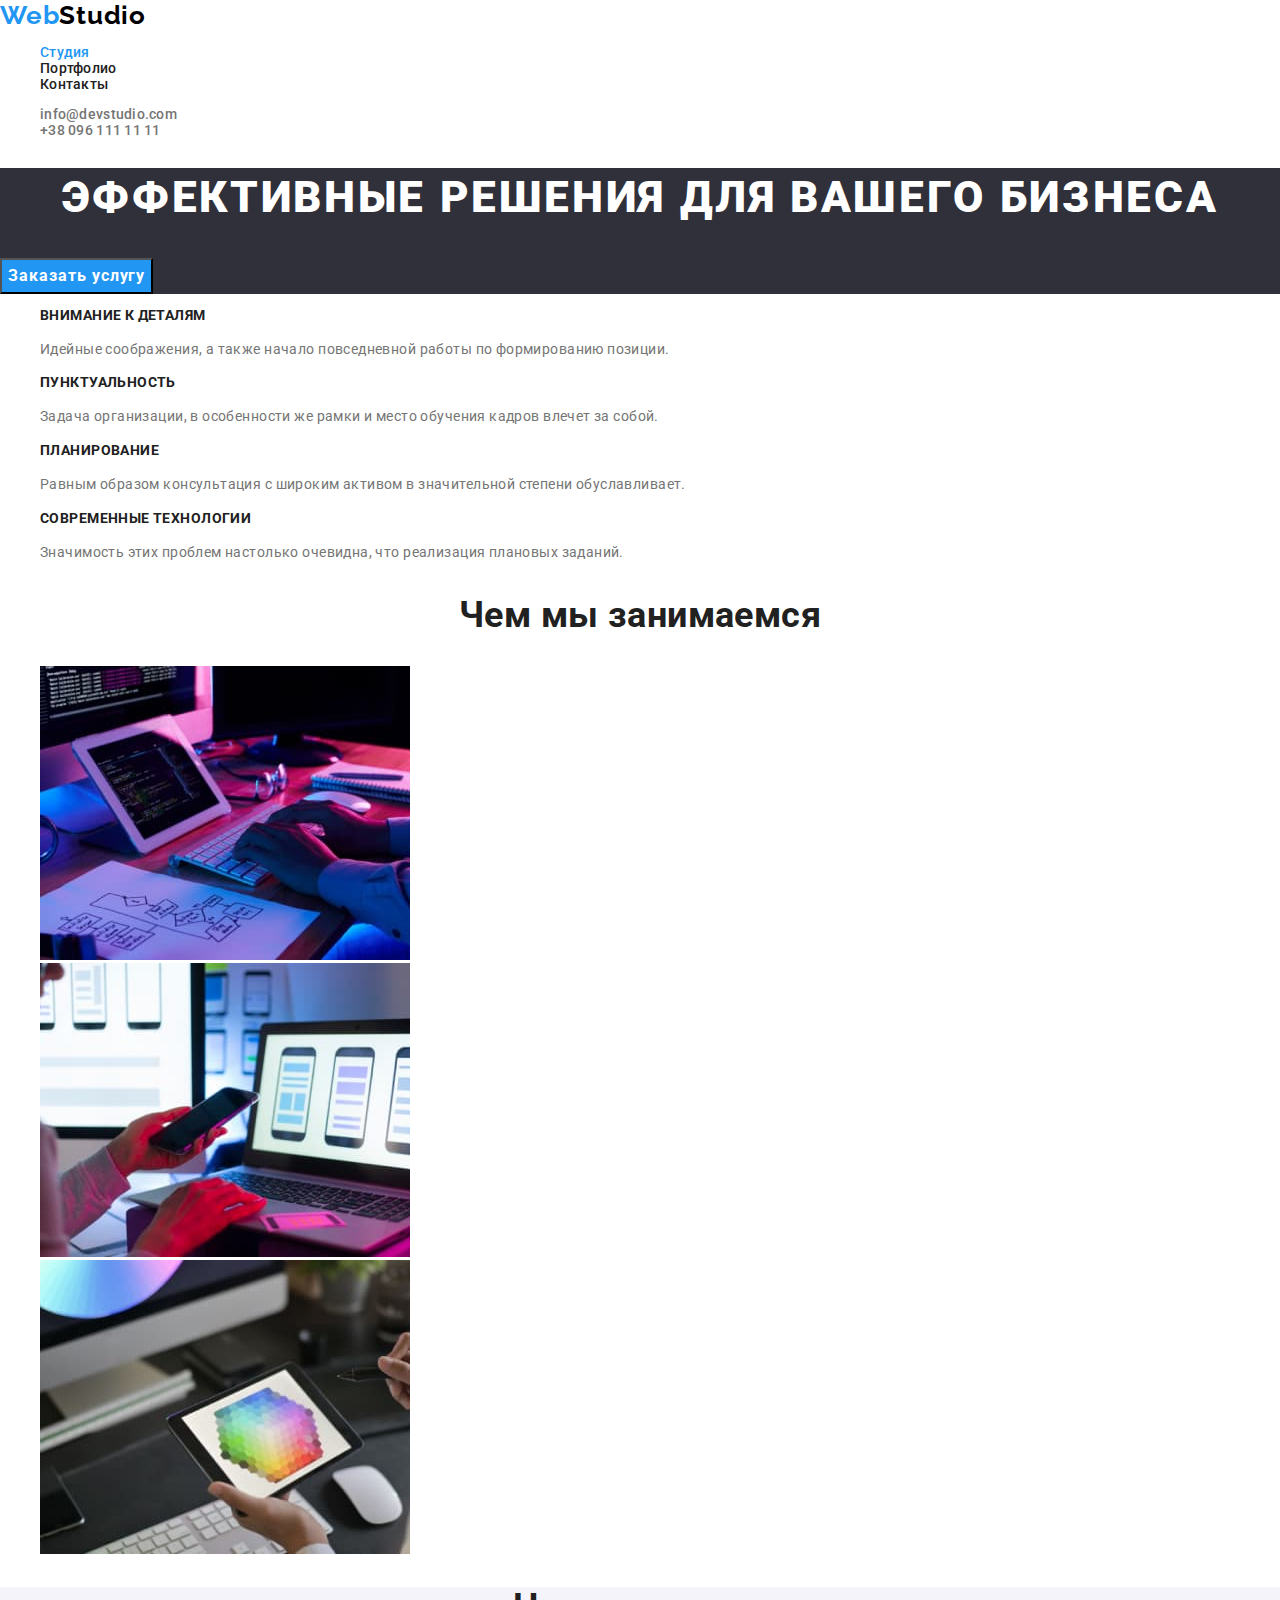
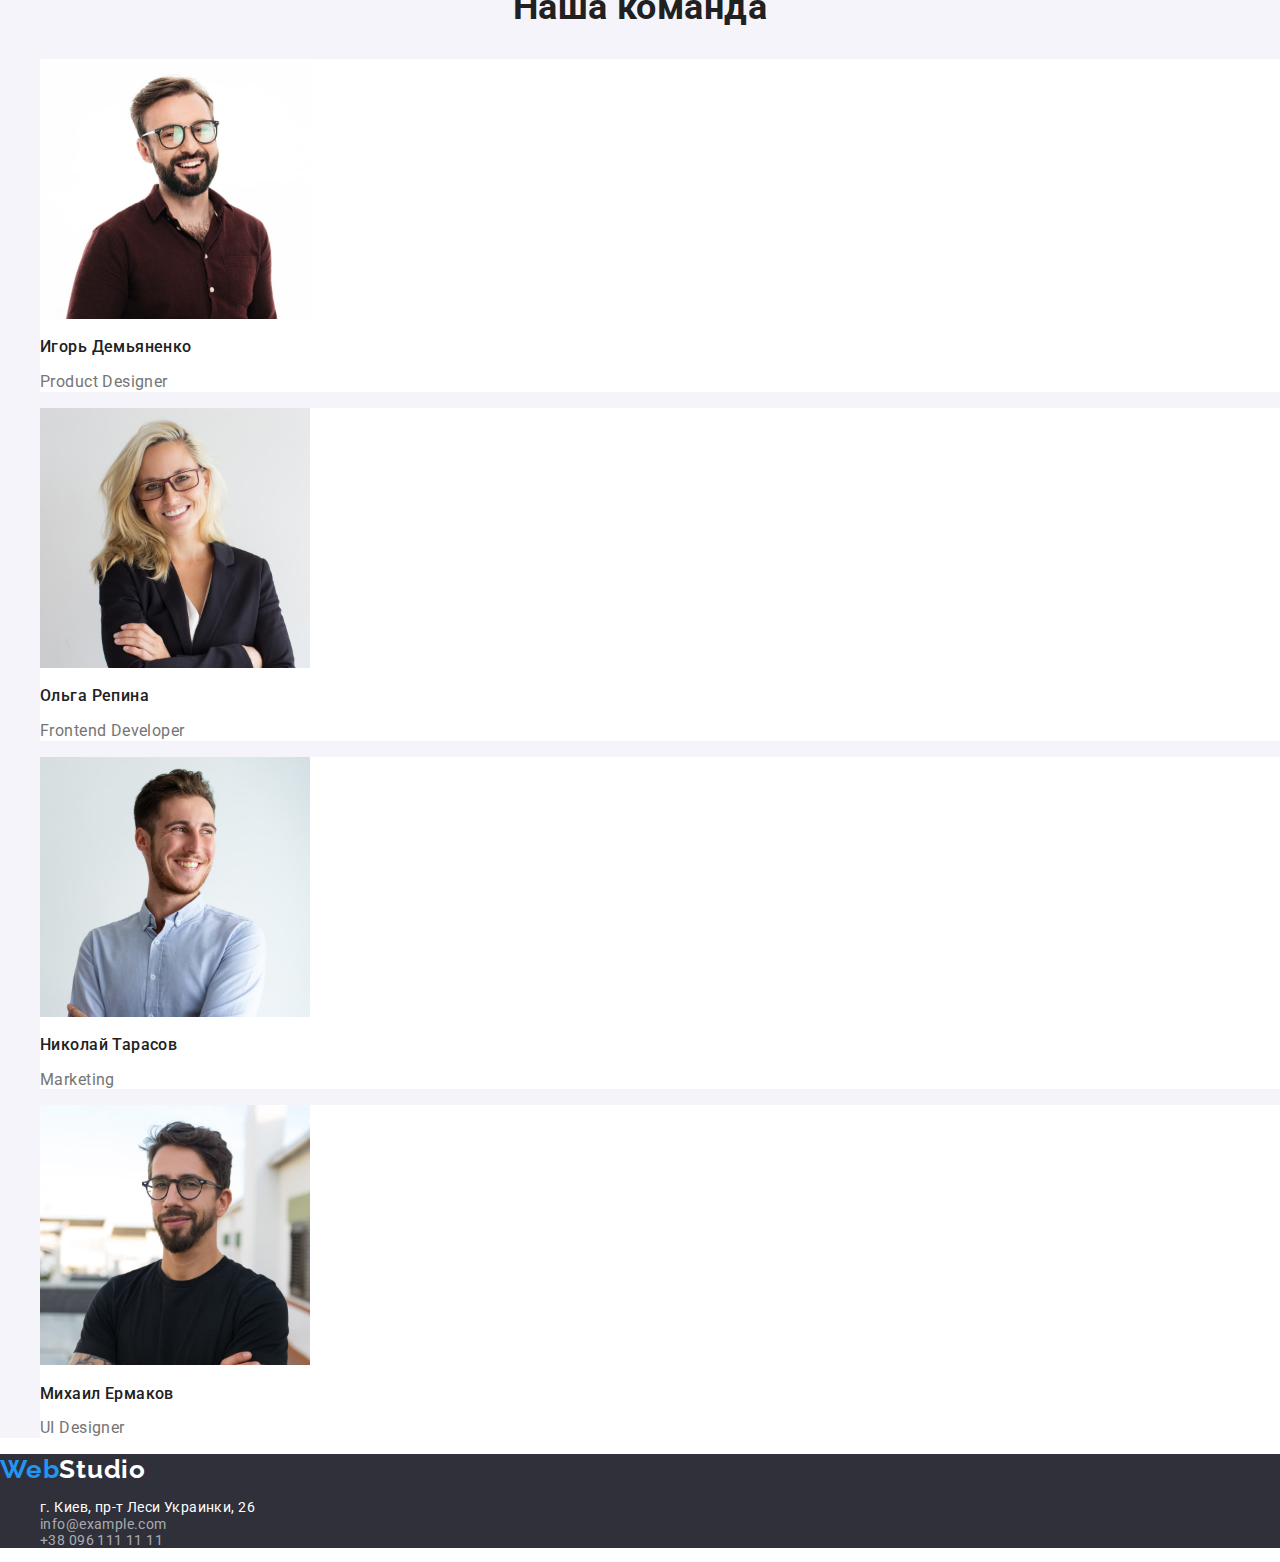
<file: index.html>
<!DOCTYPE html>
<html lang="ru">
<head>
    <meta charset="UTF-8">
    <meta http-equiv="X-UA-Compatible" content="IE=edge">
    <meta name="viewport" content="width=device-width, initial-scale=1.0">
    <title>Document</title>
    <link href="https://fonts.googleapis.com/css2?family=Raleway:wght@700&family=Roboto:wght@400;500;700;900&display=swap" rel="stylesheet">
    <link rel="stylesheet" href="https://cdnjs.cloudflare.com/ajax/libs/modern-normalize/1.1.0/modern-normalize.min.css">
    <link rel="stylesheet" href="./css/styles.css">
</head>

<body class="page">
    <header>
        <nav>
            <a href="./index.html" class="logo"><span class="logo-first" lang="en">Web</span>Studio</a>
        
            <ul class="site-nav-list">    
                <li > <a class="site-nav-link-current" href="./index.html">Студия</a></li>
                <li > <a class="site-nav-link" href="./portfolio.html">Портфолио</a></li>
                <li > <a class="site-nav-link" href="">Контакты</a></li>
            </ul>
        </nav>
        <ul class="site-header-contacts list">
            <li> <a class="site-header-contacts" href="mailto:info@devstudio.com" lang="en">info@devstudio.com</a></li>
            <li> <a class="site-header-contacts" href="tel:+380961111111">+38 096 111 11 11</a></li>           
        </ul>
    </header>   
    <main>
        <section class="site-hero">
                <h1 class="site-hero-title">Эффективные решения для вашего бизнеса</h1>
                <button type="button" class="site-hero-button">Заказать услугу</button>
            
        </section>
        <section class="section">
            <h2 class="visually-hidden" > Наши приемушества </h2>
            <ul class="main-text-list">
                <li> 
                    <h3 class="section-subtitle">Внимание к деталям</h3>
                    <p class="text">Идейные соображения, а также начало повседневной работы по формированию позиции.</p>
                </li>
                <li>
                    <h3 class="section-subtitle">Пунктуальность</h3>
                    <p class="text">Задача организации, в особенности же рамки и место обучения кадров влечет за собой.</p>
                </li>
                <li>
                    <h3 class="section-subtitle">Планирование</h3>
                    <p class="text">Равным образом консультация с широким активом в значительной степени обуславливает.</p>
                </li>
                <li>  
                    <h3 class="section-subtitle">Современные технологии</h3>
                    <p class="text">Значимость этих проблем настолько очевидна, что реализация плановых заданий.</p>
                </li>
    
            </ul>
        </section>
        <section>
            <h2 class="section-title">Чем мы занимаемся</h2>
            <ul class="work-list">
                <li><img src="./images/pic.1.jpg" alt="програмирование" width="370"></li>
                <li><img src="./images/pic.2.jpg" alt="дизайн" width="370"></li>
                <li><img src="./images/pic.3.jpg" alt="работа с цветом" width="370"></li>
            </ul>
        </section>
        <section class="company-team">
            <h2 class="section-title">Наша команда</h2>
            <ul class="team-list" >
                <li class="team-member"><img src="./images/team1.jpg" alt=" фото Игорь Демьяненко " width="270">
                    <h3 class="name">Игорь Демьяненко</h3>
                    <p class="profession" lang="en">Product Designer</p>
                </li>
                <li  class="team-member">
                    <img src="./images/team2.jpg" alt="фото Ольга Репина" width="270">
                    <h3 class="name">Ольга Репина</h3>
                    <p class="profession" lang="en">Frontend Developer</p>
                </li>
                <li  class="team-member">
                    <img src="./images/team3.jpg" alt="фото Николай Тарасов " width="270">
                    <h3 class="name">Николай Тарасов</h3>
                    <p class="profession" lang="en">Marketing</p>
                </li>
                <li  class="team-member">
                    <img src="./images/team4.jpg" alt="фото Михаил Ермаков " width="270">
                    <h3 class="name">Михаил Ермаков</h3>
                    <p class="profession" lang="en">UI Designer</p>

                </li>            

            </ul>

        </section>      
        
    
    </main>
    <footer class="footer">
        <a href="./index.html" class="logo" lang="en"><span class="logo-first">Web</span>Studio</a>
        
        <address >
            <ul class="contacts-list">
                <li><a class="footer-addres" href="https://bit.ly/3pXMvUd" target="_blank" rel="noopener noreferrer">г. Киев, пр-т
                    Леси Украинки, 26</a> </li>
                <li><a class="footer-contact" href="mailto:info@devstudio.com" lang="en">info@example.com</a> </li>
                <li><a class="footer-contact" href="tel:+380961111111">+38 096 111 11 11</a> </li>
              </ul>
        </address>   
        
     </footer>
   
    
</body>
</html>
</file>
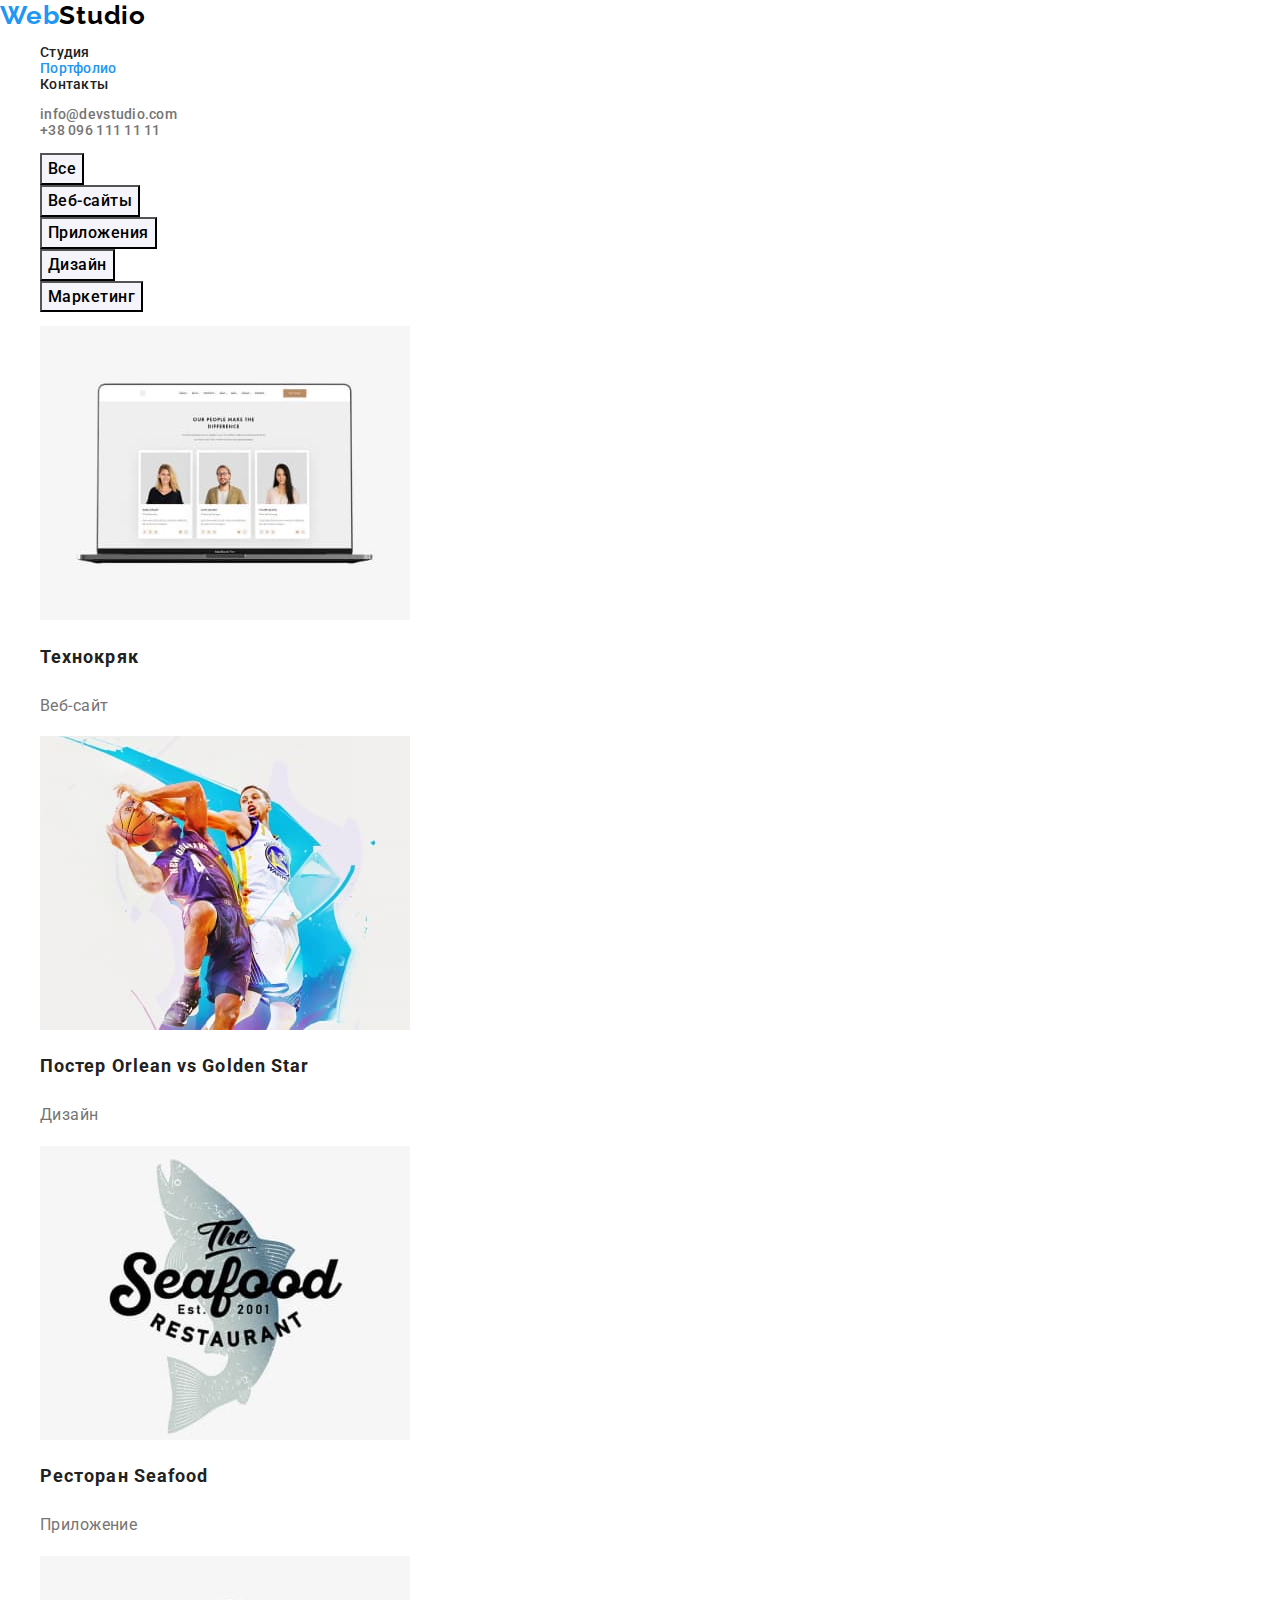
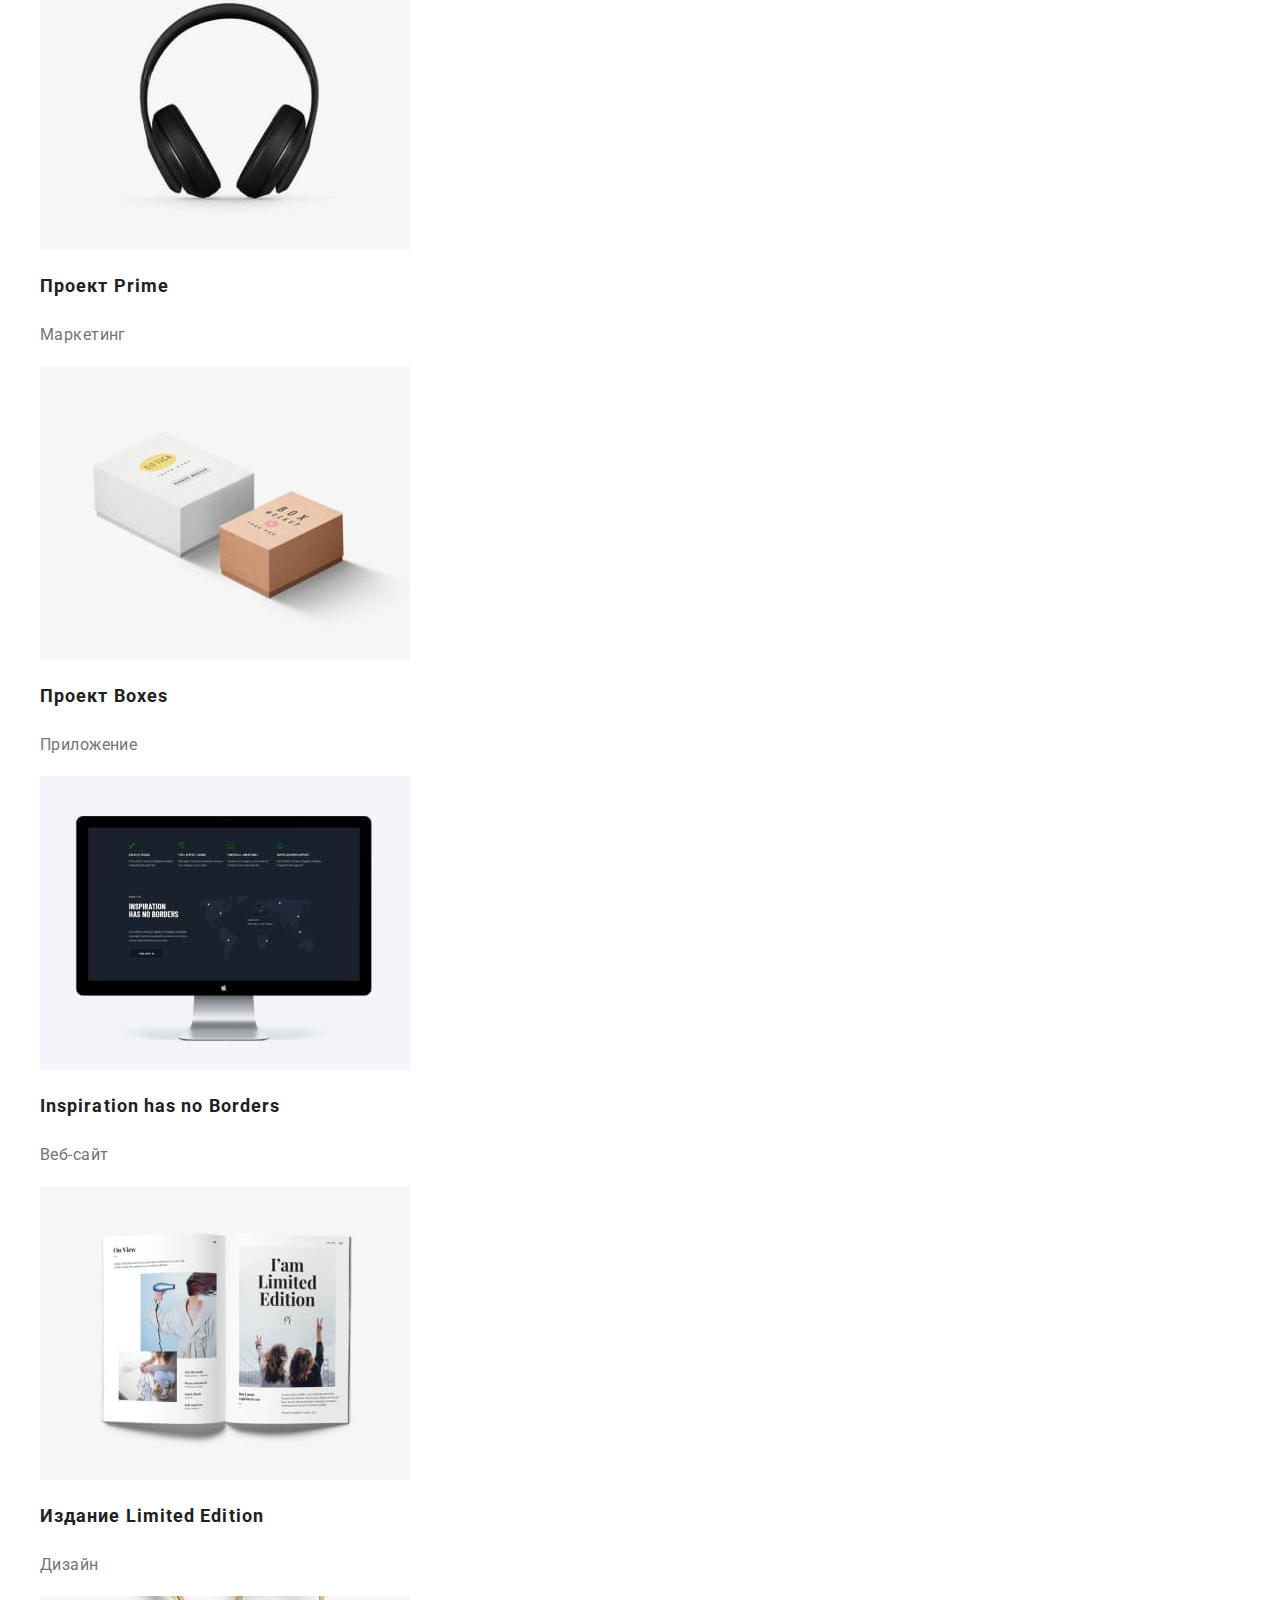
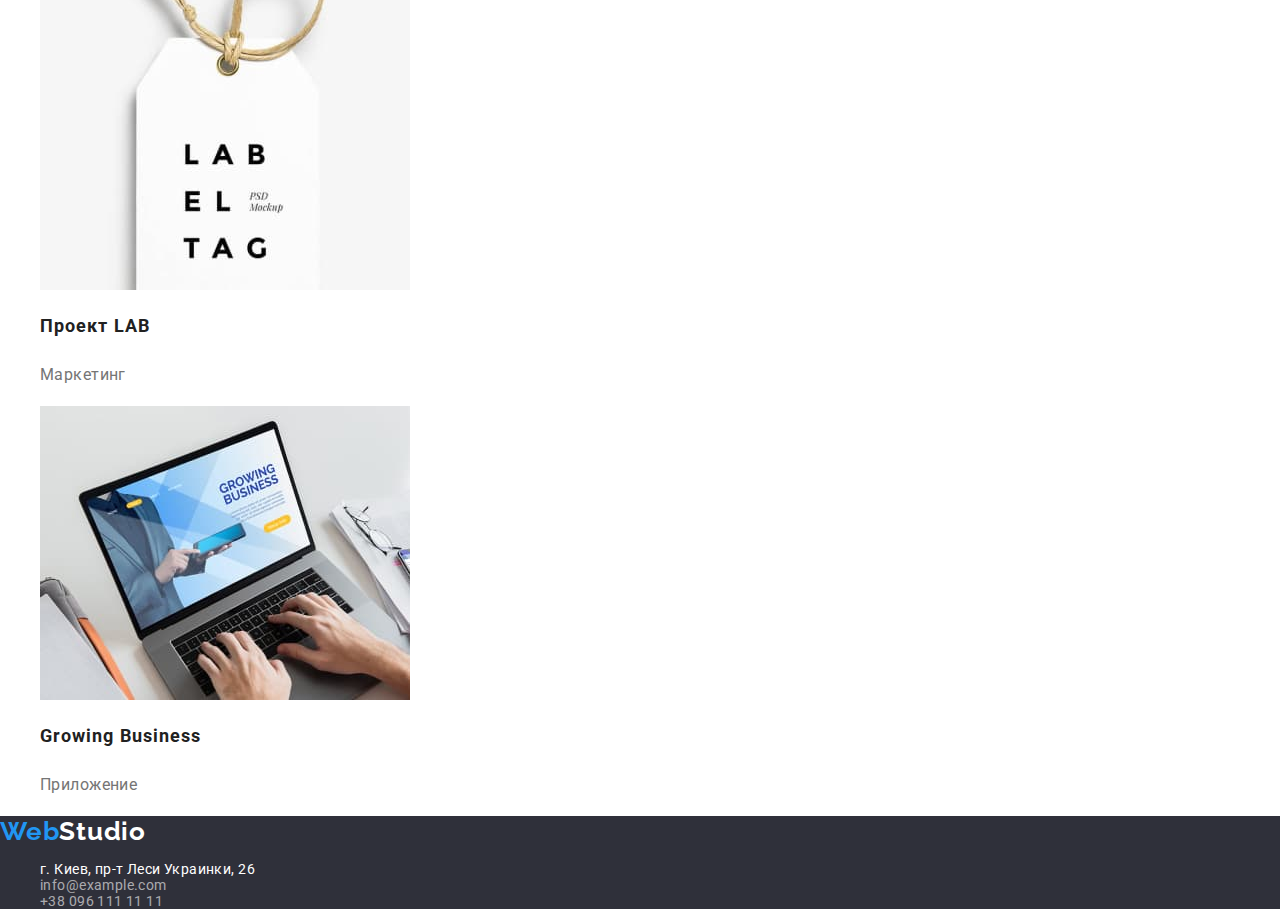
<file: portfolio.html>
<!DOCTYPE html>
<html lang="ru">
<head>
    <meta charset="UTF-8">
    <meta http-equiv="X-UA-Compatible" content="IE=edge">
    <meta name="viewport" content="width=device-width, initial-scale=1.0">
    <title>Document</title>
    <link href="https://fonts.googleapis.com/css2?family=Raleway:wght@700&family=Roboto:wght@400;500;700;900&display=swap" rel="stylesheet">
    <link rel="stylesheet" href="https://cdnjs.cloudflare.com/ajax/libs/modern-normalize/1.1.0/modern-normalize.min.css">
    <link rel="stylesheet" href="./css/styles.css"/>
</head>
<body>
    <header class="site-header">
        <nav>
            <a href="./index.html" class="logo" lang="en"><span class="logo-first">Web</span>Studio</a>
        
            <ul class="site-nav-list">    
                <li > <a class="site-nav-link" href="./index.html">Студия</a></li>
                <li > <a class="site-nav-link-current" href="./portfolio.html">Портфолио</a></li>
                <li > <a class="site-nav-link" href="">Контакты</a></li>
            </ul>
        </nav>
        <ul class="site-header-contacts list">
            <li> <a class="site-header-contacts" href="mailto:info@devstudio.com" lang="en">info@devstudio.com</a></li>
            <li> <a class="site-header-contacts" href="tel:+380961111111">+38 096 111 11 11</a></li>           
        </ul>
    </header>  
    <main class="portfolio-main">
        <section>
            <h1 class=visually-hidden >Галерея робот</h1>
            <ul class="button-list">
                <li><button type="button" class="filter-button">Все</button></li>
                <li><button type="button" class="filter-button">Веб-сайты</button></li>
                <li><button type="button" class="filter-button">Приложения</button></li>
                <li><button type="button" class="filter-button">Дизайн</button></li>
                <li><button type="button" class="filter-button">Маркетинг</button></li>
            </ul>
             <ul class="project-list">
                <li class="project-card"><img width="370" src="./images/portfolio1.jpg" alt="Веб-сайт Технокряк">
                    <h2 class="project-title">Технокряк</h2>
                    <p class="project-description">Веб-сайт</p>
                </li>
                <li class="project-card"><img width="370" src="./images/portfolio2.jpg" alt="Дизайн постера New Orlean vs Golden Star">
                    <h2 class="project-title">Постер  <span lang="en"> Orlean vs Golden Star </span></h2>
                    <p class="project-description">Дизайн</p>
                </li>
                <li class="project-card"><img width="370" src="./images/portfolio3.jpg" alt="Приложение ресторана Seafood">
                    <h2 class="project-title">Ресторан <span lang="en">Seafood </span></h2>
                    <p class="project-description">Приложение</p>
                </li>
                <li class="project-card"><img width="370" src="./images/portfolio4.jpg" alt="Маркетинг проека Prime">
                    <h2 class="project-title">Проект <span lang="en"> Prime </span></h2>
                    <p class="project-description">Маркетинг</p>
                </li>
                <li class="project-card"><img width="370" src="./images/portfolio5.jpg" alt="Приложение проекта Boxes">
                    <h2 class="project-title">Проект <span lang="en">Boxes </span></h2>
                    <p class="project-description">Приложение</p>
                </li>
                <li class="project-card"><img width="370" src="./images/portfolio6.jpg" alt="Веб-сайт Inspiration has no Borders">
                    <h2 class="project-title" lang="en">Inspiration has no Borders</h2>
                    <p class="project-description">Веб-сайт</p>
                </li>
                <li class="project-card"><img width="370" src="./images/portfolio7.jpg" alt="Дизайн издания Limited Edition">
                    <h2 class="project-title">Издание <span lang="en">Limited Edition </span></h2>
                    <p class="project-description">Дизайн</p>
                </li>
                <li class="project-card"><img width="370" src="./images/portfolio8.jpg" alt="Маркетинг проекта LAB">
                    <h2 class="project-title">Проект <span lang="en"> LAB</span></h2>
                    <p class="project-description">Маркетинг</p>
                </li>
                <li class="project-card" ><img width="370" src="./images/portfolio9.jpg" alt="Приложение Growing Business">
                    <h2 class="project-title" lang="en">Growing Business</h2>
                    <p class="project-description">Приложение</p>
                </li>
            </ul>
        </section>   
    </main>
    <footer class="footer">
        <a href="./index.html" class="logo" lang="en"><span class="logo-first">Web</span>Studio</a>
        
        <address >
            <ul class="contacts-list">
                <li><a class="footer-addres" href="https://bit.ly/3pXMvUd" target="_blank" rel="noopener noreferrer">г. Киев, пр-т
                    Леси Украинки, 26</a> </li>
                <li><a class="footer-contact" href="mailto:info@devstudio.com" lang="en">info@example.com</a> </li>
                <li><a class="footer-contact" href="tel:+380961111111">+38 096 111 11 11</a> </li>
              </ul>
        </address>   
        
     </footer>
    
</body>
</html>
</file>
<file: css/styles.css>
:root {
    --primary-text-color:#757575;
    --title-text-color:#212121;
    --accent-color:#2196F3;
    --white-color: #FFFFFF;
    --main-border-color:#EEEEEE ;
    --dark-bacground-color:#2F303A ;
    --black-color: #000000;
    --light-grey-color: #ECECEC;
    --grey-bacground-color: #F5F4FA ;
    --footer-contact-color:  rgba(255, 255, 255, 0.6);
    --figma-bacground-color: #E5E5E5 ;
}


body {
    color: var(--primary-text-color);
    background-color: var(--white-color);
    font-family: Roboto, sans-serif;
    letter-spacing:  0.03em;
    font-size: 14px;
    margin: 0;
   }
    
/* Site navigation*/

.logo {
text-decoration-line: none;
color: var(--black-color);
font-family:Raleway, sans-serif;
font-weight: 700;
font-size: 26px;
line-height: 1.2;
letter-spacing: 0.03em;
}
.logo-first{
    color: var(--accent-color);
    
}

.site-nav-list {
    color: var(--title-text-color);
    list-style: none;
    text-decoration-line: none;
    font-weight: 500;
    line-height: 1.14;
    letter-spacing: 0.02em ;
}
 .site-nav-link {
    color: var(--title-text-color);
    text-decoration: none;
    font-size: 14px;
}
.site-nav-link:hover, 
.site-nav-link:focus{
    color: var(--accent-color);
    
}
.site-nav-link-current {
    color: var(--accent-color);
    text-decoration-line: none;
}
.site-header-contacts list{
    color: var(--primary-text-color);
    list-style: none;
    
}
.site-header-contacts{
    color: var(--primary-text-color);
    text-decoration-line: none;
    list-style: none;
    font-weight: 500;
    line-height: 1.14;
    letter-spacing: 0.02em ;
}
.site-header-contacts:hover,
.site-header-contacts:focus {
    color:var(--accent-color);
}
/* main content 1 page*/

.site-hero {
background-color:var(--dark-bacground-color);
}
.site-hero-title{color: var(--white-color);
font-size: 44px;
font-weight: 900;
line-height: 1.36;
letter-spacing: 0.06em;
text-align: center;
text-transform: uppercase;
}
.site-hero-button {
    color: var(--white-color);
    background-color:var(--accent-color) ;
    font-size: 16px;
    font-weight: 700;
    line-height: 1.87;
    font-family: inherit;
    cursor: pointer;
    letter-spacing: 0.06em;

}
.site-hero-button:hover,
.site-hero-button:focus{
    background-color: #188CE8 ;

}
.visually-hidden {
    position: absolute;
    width: 1px;
    height: 1px;
    margin: -1px;
    border: 0;
    padding: 0;
    
    white-space: nowrap;
    clip-path: inset(100%);
    clip: rect(0 0 0 0);
    overflow: hidden;
  }
.section-title {
    color: var(--title-text-color);
    font-size: 36px;
    line-height: 1.16;
    text-align: center;
}
.main-text-list{
    list-style: none;
}
.section-subtitle {
    color: var(--title-text-color);
    line-height: 1.14;
    text-transform: uppercase;
    font-size: 14px;
    }
.text{
line-height: 1.7;
}

.work-list{
    list-style: none;
}
.company-team{
    background-color: var(--grey-bacground-color);
    }
.team-list{
    list-style: none;
    }
.team-member{
    background-color: var(--white-color);
}
.name {
    color: var(--title-text-color);
    font-size: 16px;
    font-weight: 500;
    line-height: 1.18;
}
.profession {
    font-size: 16px;
    line-height: 1.18;
}



/*portfolio main*/


.portfolio-main{
    background-color: var(--white-color);
}
.project-list{
    list-style: none;
}
.button-list{
list-style: none;
}
.filter-button { 
background-color: var(--grey-bacground-color);
 font-family: inherit;
 font-weight: 500;
 font-size: 16px;
 line-height: 1.62;
 letter-spacing: 0.03em;
 cursor: pointer;
}
.filter-button:focus,
.filter-button:hover  {
    color: var(--white-color);
    background-color:var(--accent-color);
 
}

.project-title{
color: var(--title-text-color);
font-size:18px ;
line-height:2 ;
letter-spacing: 0.06em;
background-color: var(--white-color);
}

.project-description {
    font-size: 16px;
    line-height: 1.87;
    background-color: var(--white-color);
}

/*footer*/

.footer{
    background-color: var(--dark-bacground-color);
}
.footer>.logo { color:var(--white-color);
    font-family:Raleway, sans-serif;
    font-weight: 700;
    font-size: 26px;
    line-height: 1.2;
    letter-spacing: 0.03em;
}


.contacts-list {
list-style: none;
text-decoration: none;
text-decoration-line: none;
font-style: normal;

}
.footer-addres{
    color: var(--white-color);
    text-decoration-line:none;
}
.footer-addres:hover,
.footer-addres:focus{
    color: var(--accent-color);
}
.footer-contact{
    text-decoration-line: none;
    color:var(--footer-contact-color);

}
.footer-contact:hover,
.footer-contact:focus{
    color: var(--accent-color);
}
</file>
